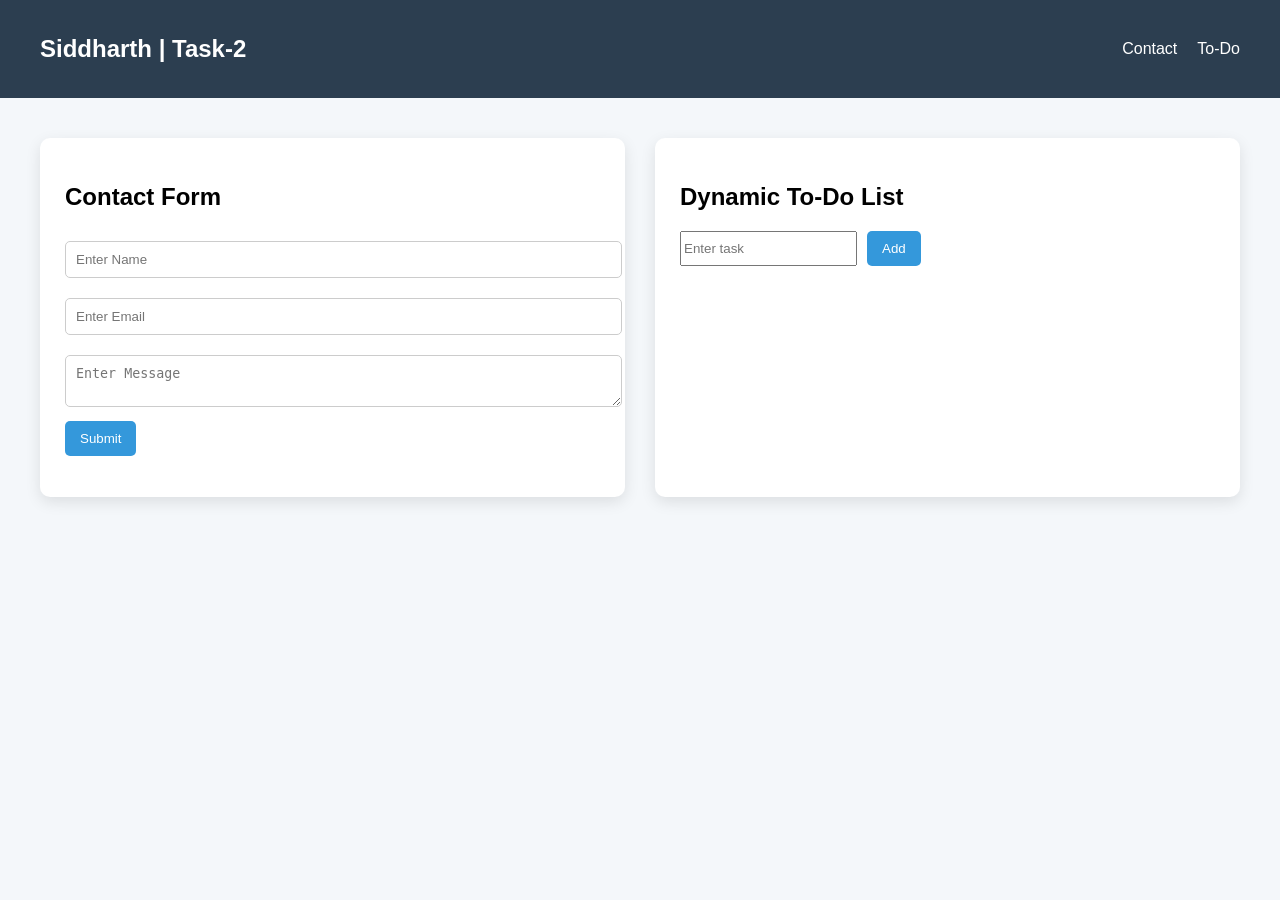
<file: Task2/index.html>
<!DOCTYPE html>
<html lang="en">
<head>
    <meta charset="UTF-8">
    <title>Task 2 - Intermediate Web Development</title>
    <meta name="viewport" content="width=device-width, initial-scale=1.0">
    <link rel="stylesheet" href="style.css">
</head>
<body>

    <!-- Navigation -->
    <nav class="navbar">
        <h2>Siddharth | Task-2</h2>
        <ul>
            <li><a href="#contact">Contact</a></li>
            <li><a href="#todo">To-Do</a></li>
        </ul>
    </nav>

    <div class="container">

        <!-- Contact Form -->
        <section id="contact" class="card">
            <h2>Contact Form</h2>
            <form id="contactForm">
                <input type="text" id="name" placeholder="Enter Name">
                <input type="email" id="email" placeholder="Enter Email">
                <textarea id="message" placeholder="Enter Message"></textarea>
                <button type="submit">Submit</button>
                <p id="formMessage"></p>
            </form>
        </section>

        <!-- To Do List -->
        <section id="todo" class="card">
            <h2>Dynamic To-Do List</h2>
            <div class="todo-input">
                <input type="text" id="taskInput" placeholder="Enter task">
                <button onclick="addTask()">Add</button>
            </div>
            <ul id="taskList"></ul>
        </section>

    </div>

    <script src="script.js"></script>
</body>
</html>
</file>
<file: Task2/style.css>
body {
    margin: 0;
    font-family: Arial, sans-serif;
    background: #f4f7fa;
}

.navbar {
    display: flex;
    justify-content: space-between;
    align-items: center;
    background: #2c3e50;
    color: white;
    padding: 15px 40px;
}

.navbar ul {
    list-style: none;
    display: flex;
    gap: 20px;
}

.navbar a {
    color: white;
    text-decoration: none;
}

.container {
    display: grid;
    grid-template-columns: 1fr 1fr;
    gap: 30px;
    padding: 40px;
}

.card {
    background: white;
    padding: 25px;
    border-radius: 10px;
    box-shadow: 0 5px 15px rgba(0,0,0,0.1);
}

form input, textarea {
    width: 100%;
    padding: 10px;
    margin: 10px 0;
    border-radius: 5px;
    border: 1px solid #ccc;
}

button {
    padding: 10px 15px;
    border: none;
    background: #3498db;
    color: white;
    border-radius: 5px;
    cursor: pointer;
}

button:hover {
    background: #2980b9;
}

.todo-input {
    display: flex;
    gap: 10px;
}

#taskList li {
    margin-top: 10px;
    padding: 8px;
    background: #ecf0f1;
    display: flex;
    justify-content: space-between;
    border-radius: 5px;
}

.delete-btn {
    background: red;
    padding: 5px 8px;
    border-radius: 4px;
}

/* Responsive Design */
@media (max-width: 768px) {
    .container {
        grid-template-columns: 1fr;
    }
}
</file>
